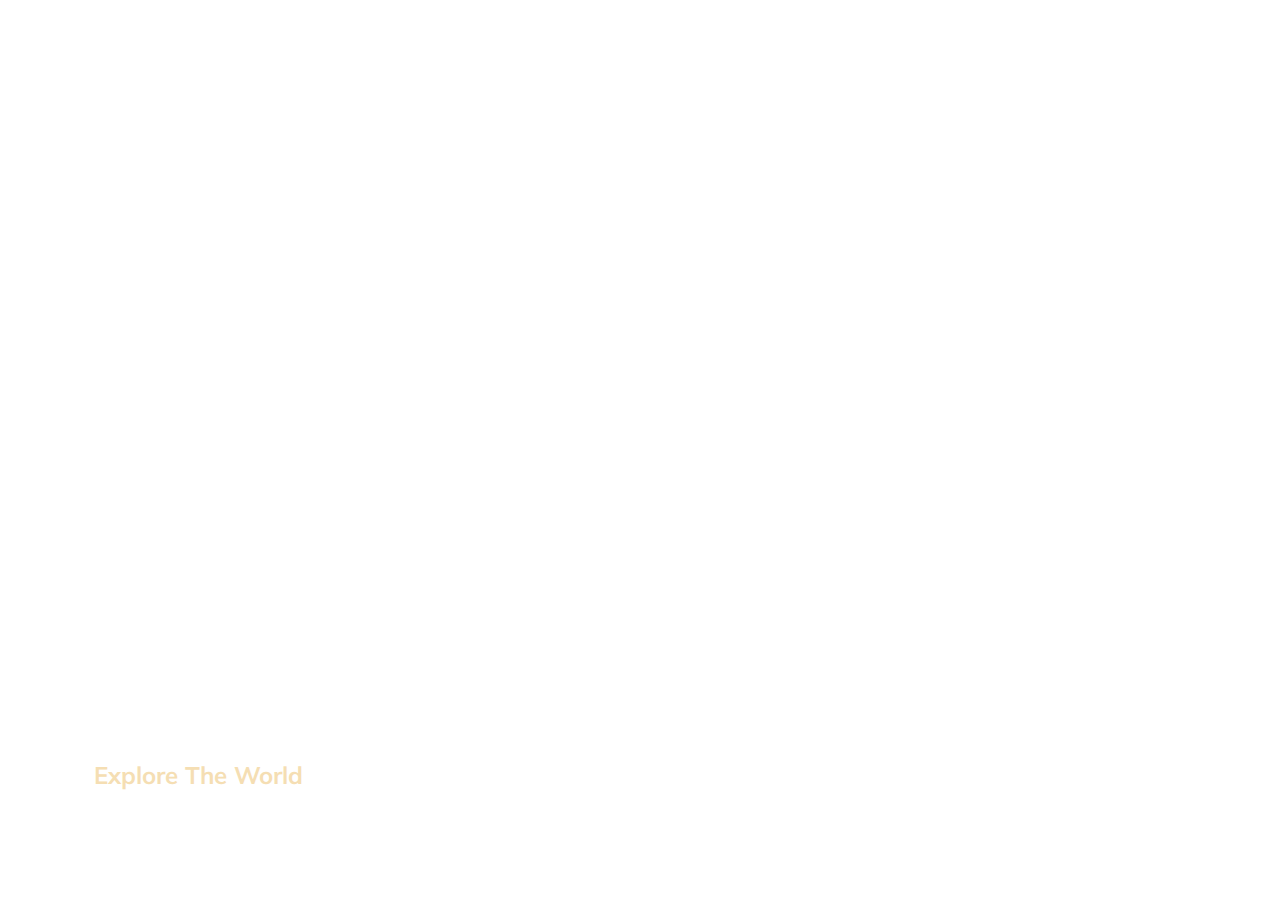
<file: expanding_cards/index.htm>
<!DOCTYPE html>
<html lang="en">
  <head>
    <meta charset="UTF-8" />
    <meta name="viewport" content="width=device-width, initial-scale=1.0" />
    <link
      rel="stylesheet"
      href="https://cdnjs.cloudflare.com/ajax/libs/font-awesome/5.15.2/css/all.min.css"
      integrity="sha512-HK5fgLBL+xu6dm/Ii3z4xhlSUyZgTT9tuc/hSrtw6uzJOvgRr2a9jyxxT1ely+B+xFAmJKVSTbpM/CuL7qxO8w=="
      crossorigin="anonymous"
    />
    <link rel="stylesheet" href="style.css" />
    <title>Expanding Cards</title>
  </head>
  <body>
    <div class="container">
      <div
        class="panel active"
        style="
          background-image: url('https://images.unsplash.com/photo-1558979158-65a1eaa08691?ixlib=rb-1.2.1&ixid=eyJhcHBfaWQiOjEyMDd9&auto=format&fit=crop&w=1350&q=80');
        "
      >
        <h3>Explore The World</h3>
      </div>
      <div
        class="panel"
        style="
          background-image: url('https://images.unsplash.com/photo-1572276596237-5db2c3e16c5d?ixlib=rb-1.2.1&ixid=eyJhcHBfaWQiOjEyMDd9&auto=format&fit=crop&w=1350&q=80');
        "
      >
        <h3>Wild Forest</h3>
      </div>
      <div
        class="panel"
        style="
          background-image: url('https://images.unsplash.com/photo-1507525428034-b723cf961d3e?ixlib=rb-1.2.1&ixid=eyJhcHBfaWQiOjEyMDd9&auto=format&fit=crop&w=1353&q=80');
        "
      >
        <h3>Sunny Beach</h3>
      </div>
      <div
        class="panel"
        style="
          background-image: url('https://images.unsplash.com/photo-1551009175-8a68da93d5f9?ixlib=rb-1.2.1&ixid=eyJhcHBfaWQiOjEyMDd9&auto=format&fit=crop&w=1351&q=80');
        "
      >
        <h3>City on Winter</h3>
      </div>
      <div
        class="panel"
        style="
          background-image: url('https://images.unsplash.com/photo-1549880338-65ddcdfd017b?ixlib=rb-1.2.1&ixid=eyJhcHBfaWQiOjEyMDd9&auto=format&fit=crop&w=1350&q=80');
        "
      >
        <h3>Mountains - Clouds</h3>
      </div>
    </div>
    <script src="script.js"></script>
  </body>
</html>
</file>
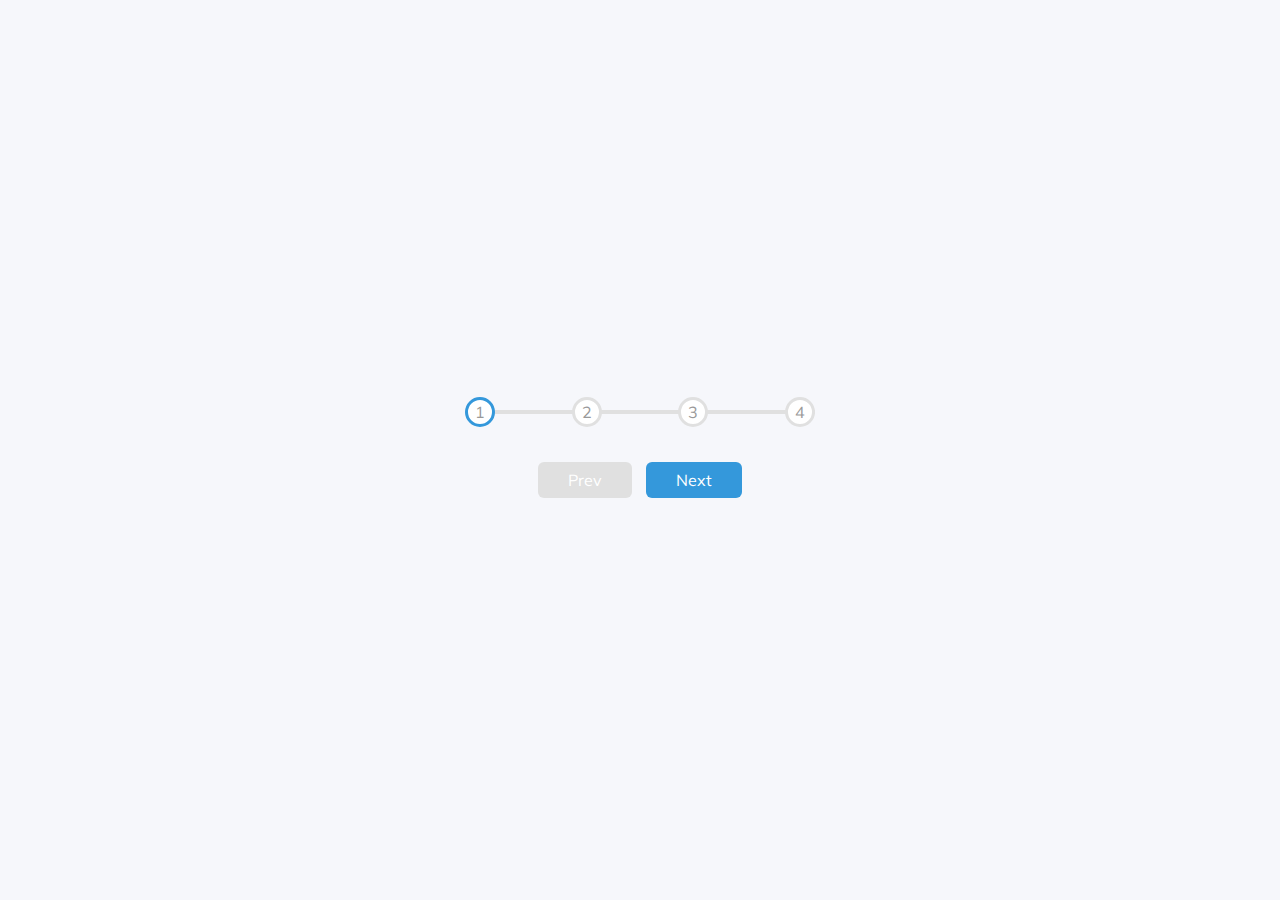
<file: progress_steps/index.htm>
<!DOCTYPE html>
<html lang="en">
  <head>
    <meta charset="UTF-8" />
    <meta name="viewport" content="width=device-width, initial-scale=1.0" />
    <link
      rel="stylesheet"
      href="https://cdnjs.cloudflare.com/ajax/libs/font-awesome/5.15.2/css/all.min.css"
      integrity="sha512-HK5fgLBL+xu6dm/Ii3z4xhlSUyZgTT9tuc/hSrtw6uzJOvgRr2a9jyxxT1ely+B+xFAmJKVSTbpM/CuL7qxO8w=="
      crossorigin="anonymous"
    />
    <link rel="stylesheet" href="style.css" />
    <title>Progress Steps</title>
  </head>
  <body>
    <div class="container">
      <div class="progress-container">
        <div class="progress" id="progress"></div>
        <div class="circle active">1</div>
        <div class="circle">2</div>
        <div class="circle">3</div>
        <div class="circle">4</div>
      </div>
      <button class="btn" id="prev" disabled>Prev</button>
      <button class="btn" id="next">Next</button>
    </div>
    <script src="script.js"></script>
  </body>
</html>
</file>
<file: expanding_cards/style.css>
@import url("https://fonts.googleapis.com/css2?family=Muli:ital,wght@0,400;1,700&display=swap");

* {
  box-sizing: border-box;
}
body {
  font-family: "Muli", "sans-serif";
  margin: 0;
  display: flex;
  align-items: center;
  justify-content: center;
  height: 100vh;
}
.container {
  display: flex;
  width: 90vw;
}

.panel {
  background-size: cover;
  background-position: center;
  background-repeat: no-repeat;
  height: 80vh;
  border-radius: 8px;
  color: wheat;
  cursor: pointer;
  flex: 0.5;
  margin: 10px;
  position: relative;
  transition: flex 0.7s ease-in;
}

.panel h3 {
  font-size: 24px;
  position: absolute;
  bottom: 20px;
  left: 20px;
  margin: 0;
  opacity: 0;
}

.panel.active {
  flex: 5;
}

.panel.active h3 {
  opacity: 1;
  transition: opacity 0.3s ease-in 0.4s;
}

@media screen and (max-width: 480px) {
  .container {
    width: 100vw;
  }

  .panel:nth-of-type(4),
  .panel:nth-of-type(5) {
    display: none;
  }
}
</file>
<file: progress_steps/style.css>
@import url("https://fonts.googleapis.com/css2?family=Muli:ital,wght@0,400;1,700&display=swap");
:root {
  --line-border-fill: #3498db;
  --line-border-empty: #e0e0e0;
}
* {
  box-sizing: border-box;
}
body {
  font-family: "Muli", "snas-serif";
  margin: 0;
  display: flex;
  align-items: center;
  justify-content: center;
  height: 100vh;
  background-color: #f6f7fb;
}

.container {
  text-align: center;
}

.progress-container {
  display: flex;
  justify-content: space-between;
  position: relative;
  margin-bottom: 30px;
  max-width: 100%;
  width: 350px;
}
.progress-container::before {
  content: "";
  background-color: var(--line-border-empty);
  position: absolute;
  transform: translateY(-50%);
  top: 50%;
  left: 0;
  height: 4px;
  width: 100%;
  z-index: -1;
}
.progress {
  background-color: var(--line-border-fill);
  position: absolute;
  transform: translateY(-50%);
  top: 50%;
  left: 0;
  height: 4px;
  width: 0%;
  z-index: -1;
  transition: 0.4s ease;
}

.circle {
  background-color: white;
  color: #999;
  border-radius: 50%;
  height: 30px;
  width: 30px;
  display: flex;
  align-items: center;
  justify-content: center;
  border: 3px solid var(--line-border-empty);
  transition: 0.4s ease;
}

.circle.active {
  border-color: var(--line-border-fill);
}

.btn {
  background-color: var(--line-border-fill);
  color: white;
  border: none;
  border-radius: 6px;
  cursor: pointer;
  font-family: inherit;
  padding: 8px 30px;
  margin: 5px;
  font-size: 1rem;
}

.btn:active {
  transform: scale(0.98);
  outline: none;
}

.btn:focus {
  outline: none;
}

.btn:disabled {
  background-color: var(--line-border-empty);
  cursor: not-allowed;
}
</file>
